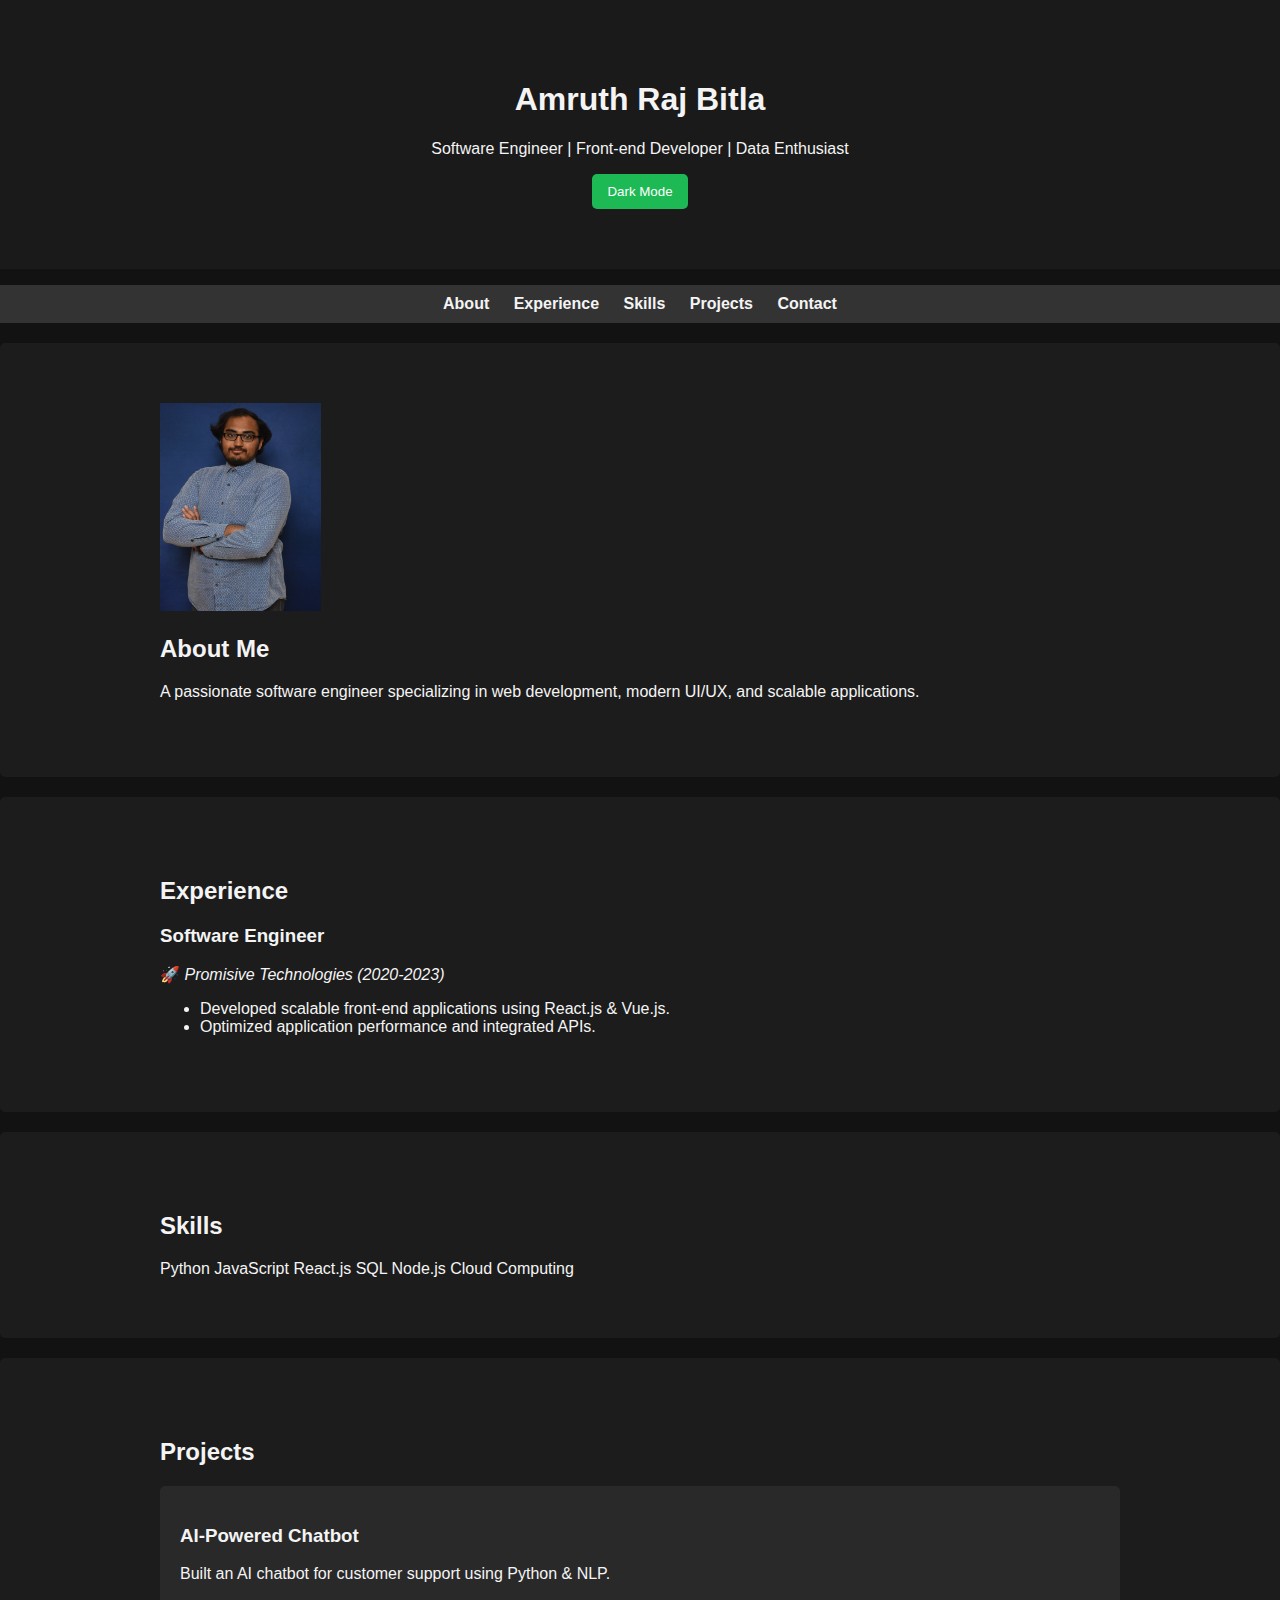
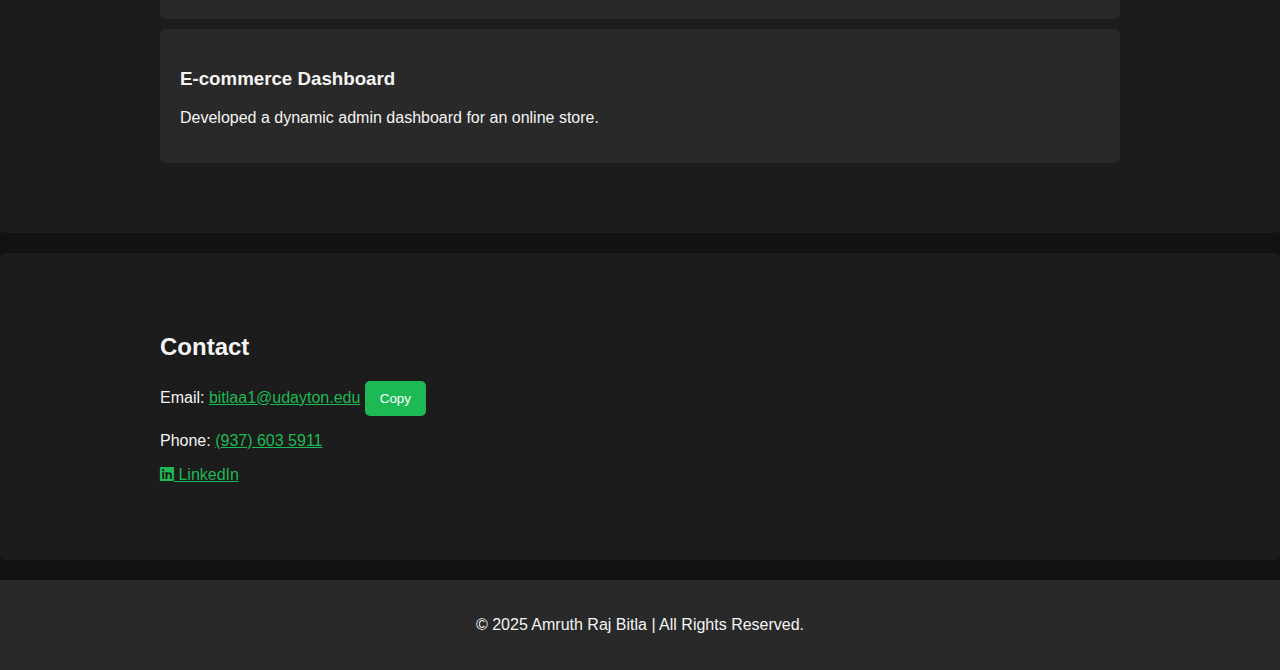
<file: index.html>
<!DOCTYPE html>
<html lang="en">
<head>
    <meta charset="UTF-8">
    <meta name="viewport" content="width=device-width, initial-scale=1.0">
    <title>Amruth Raj Bitla - Profile</title>
    <link rel="stylesheet" href="style.css?v=2">
    <script src="script.js?v=2" defer></script>
    <link rel="stylesheet" href="https://cdnjs.cloudflare.com/ajax/libs/font-awesome/6.0.0/css/all.min.css">
</head>
<body>
    <header>
        <div class="container">
            <h1>Amruth Raj Bitla</h1>
            <p>Software Engineer | Front-end Developer | Data Enthusiast</p>
            <button id="themeToggle">Dark Mode</button>
        </div>
    </header>

    <nav>
        <ul>
            <li><a href="#about">About</a></li>
            <li><a href="#experience">Experience</a></li>
            <li><a href="#skills">Skills</a></li>
            <li><a href="#projects">Projects</a></li>
            <li><a href="#contact">Contact</a></li>
        </ul>
    </nav>

    <section id="about">
        <div class="container">
            <img src="images/headshot.jpg?v=2" alt="Amruth Raj Bitla" style="width: 161px; height: 208px;">
            <h2>About Me</h2>
            <p>A passionate software engineer specializing in web development, modern UI/UX, and scalable applications.</p>
        </div>
    </section>

    <section id="experience">
        <div class="container">
            <h2>Experience</h2>
            <div class="exp-card">
                <h3>Software Engineer</h3>
                <p>🚀 <i>Promisive Technologies (2020-2023)</i></p>
                <ul>
                    <li>Developed scalable front-end applications using React.js & Vue.js.</li>
                    <li>Optimized application performance and integrated APIs.</li>
                </ul>
            </div>
        </div>
    </section>

    <section id="skills">
        <div class="container">
            <h2>Skills</h2>
            <div class="skills-grid">
                <span>Python</span>
                <span>JavaScript</span>
                <span>React.js</span>
                <span>SQL</span>
                <span>Node.js</span>
                <span>Cloud Computing</span>
            </div>
        </div>
    </section>

    <section id="projects">
        <div class="container">
            <h2>Projects</h2>
            <div class="project-card">
                <h3>AI-Powered Chatbot</h3>
                <p>Built an AI chatbot for customer support using Python & NLP.</p>
            </div>
            <div class="project-card">
                <h3>E-commerce Dashboard</h3>
                <p>Developed a dynamic admin dashboard for an online store.</p>
            </div>
        </div>
    </section>

    <section id="contact">
        <div class="container">
            <h2>Contact</h2>
            <p>Email: <a href="mailto:bitlaa1@udayton.edu" id="email">bitlaa1@udayton.edu</a> 
                <button onclick="copyEmail()">Copy</button></p>
            <p>Phone: <a href="tel:+19376035911">(937) 603 5911</a></p>
            <p><a href="https://linkedin.com/in/amruthrajbitla" target="_blank"><i class="fab fa-linkedin"></i> LinkedIn</a></p>
        </div>
    </section>

    <footer>
        <p>&copy; 2025 Amruth Raj Bitla | All Rights Reserved.</p>
    </footer>
</body>
</html>
</file>
<file: style.css>
/* General Styles */
body {
    font-family: 'Poppins', sans-serif;
    background-color: #121212;
    color: #f4f4f4;
    margin: 0;
    padding: 0;
    transition: 0.3s;
}

.container {
    width: 80%;
    margin: auto;
    padding: 20px;
}

/* Header */
header {
    background: #1a1a1a;
    padding: 40px 0;
    text-align: center;
}

button {
    background: #1db954;
    color: white;
    border: none;
    padding: 10px 15px;
    cursor: pointer;
    border-radius: 5px;
}

/* Navigation */
nav ul {
    background: #333;
    text-align: center;
    padding: 10px;
}

nav ul li {
    display: inline;
    margin: 10px;
}

nav ul li a {
    color: #f4f4f4;
    text-decoration: none;
    font-weight: bold;
}

nav ul li a:hover {
    color: #1db954;
}

/* Sections */
section {
    background: #1c1c1c;
    padding: 40px;
    margin: 20px 0;
    border-radius: 5px;
}

/* Projects */
.project-card {
    background: #292929;
    padding: 20px;
    margin: 10px 0;
    border-radius: 5px;
}

/* Contact */
#contact a {
    color: #1db954;
}

/* Footer */
footer {
    text-align: center;
    padding: 20px;
    background: #292929;
}
</file>
